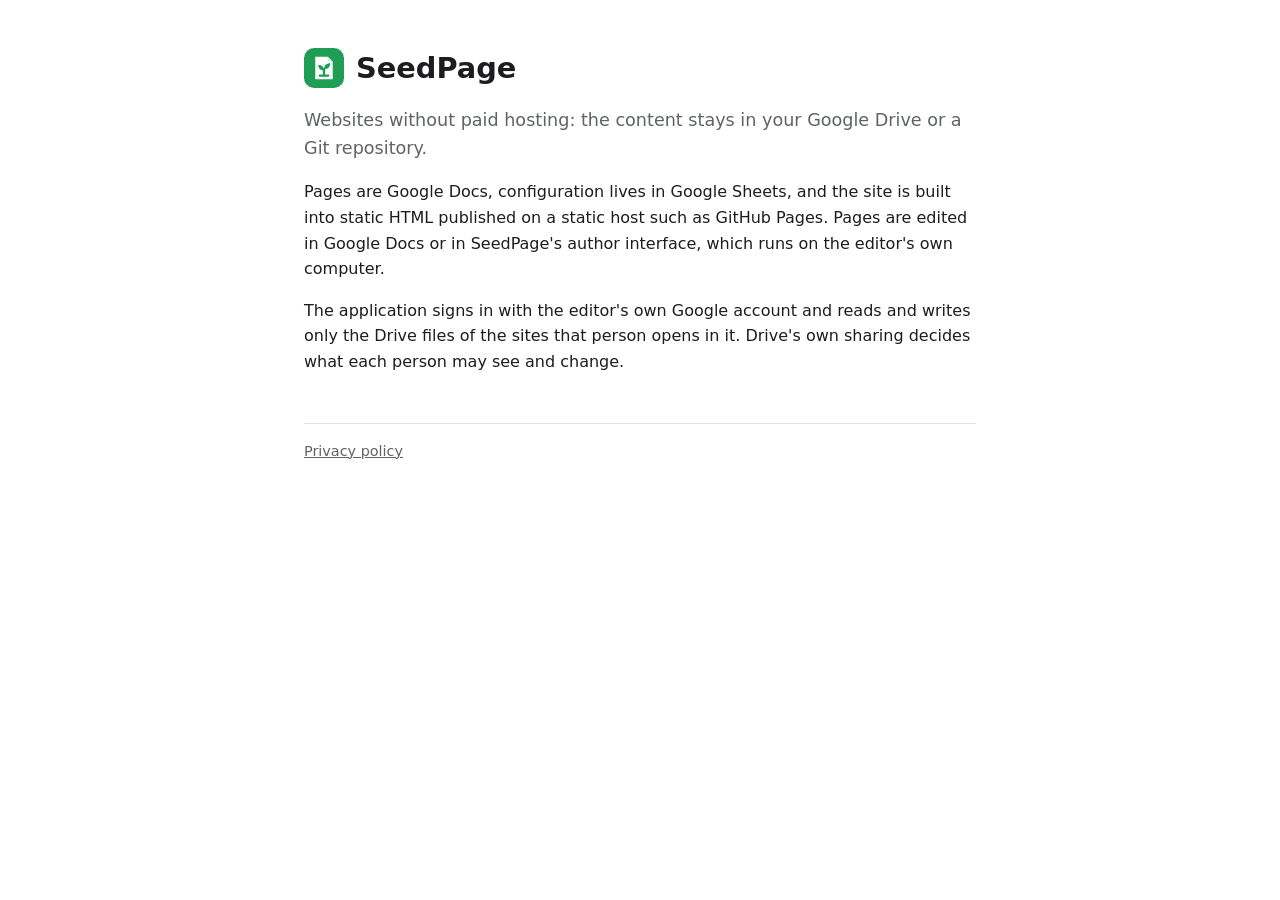
<file: index.html>
<!doctype html>
<html lang="en">
<head>
<meta charset="utf-8">
<meta name="viewport" content="width=device-width, initial-scale=1">
<title>SeedPage</title>
<link rel="icon" href="logo.svg" type="image/svg+xml">
<link rel="stylesheet" href="style.css">
</head>
<body>
<main>
  <h1 class="brand"><img src="logo.svg" alt="" width="40" height="40">SeedPage</h1>
  <p class="lead">Websites without paid hosting: the content stays in your Google Drive or a Git repository.</p>
  <p>Pages are Google Docs, configuration lives in Google Sheets, and the site is built into static HTML published on a static host such as GitHub Pages. Pages are edited in Google Docs or in SeedPage's author interface, which runs on the editor's own computer.</p>
  <p>The application signs in with the editor's own Google account and reads and writes only the Drive files of the sites that person opens in it. Drive's own sharing decides what each person may see and change.</p>
  <footer><a href="privacy.html">Privacy policy</a></footer>
</main>
</body>
</html>
</file>
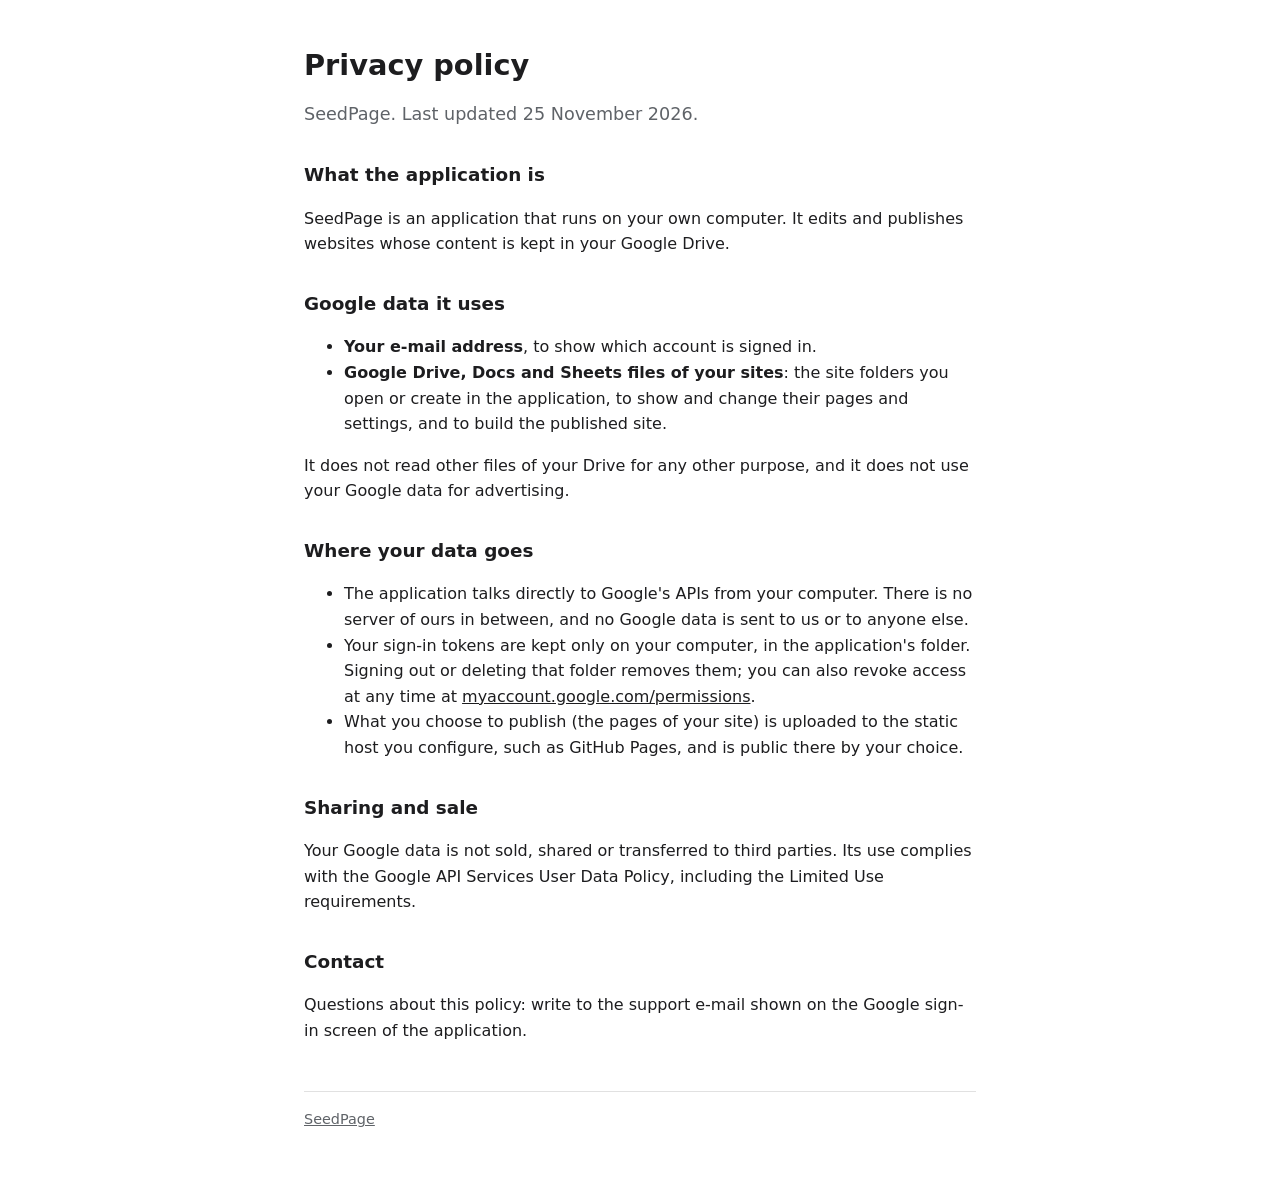
<file: privacy.html>
<!doctype html>
<html lang="en">
<head>
<meta charset="utf-8">
<meta name="viewport" content="width=device-width, initial-scale=1">
<title>SeedPage privacy</title>
<link rel="icon" href="logo.svg" type="image/svg+xml">
<link rel="stylesheet" href="style.css">
</head>
<body>
<main>
  <h1>Privacy policy</h1>
  <p class="lead">SeedPage. Last updated 25 November 2026.</p>

  <h2>What the application is</h2>
  <p>SeedPage is an application that runs on your own computer. It edits and publishes websites whose content is kept in your Google Drive.</p>

  <h2>Google data it uses</h2>
  <ul>
    <li><strong>Your e-mail address</strong>, to show which account is signed in.</li>
    <li><strong>Google Drive, Docs and Sheets files of your sites</strong>: the site folders you open or create in the application, to show and change their pages and settings, and to build the published site.</li>
  </ul>
  <p>It does not read other files of your Drive for any other purpose, and it does not use your Google data for advertising.</p>

  <h2>Where your data goes</h2>
  <ul>
    <li>The application talks directly to Google's APIs from your computer. There is no server of ours in between, and no Google data is sent to us or to anyone else.</li>
    <li>Your sign-in tokens are kept only on your computer, in the application's folder. Signing out or deleting that folder removes them; you can also revoke access at any time at <a href="https://myaccount.google.com/permissions">myaccount.google.com/permissions</a>.</li>
    <li>What you choose to publish (the pages of your site) is uploaded to the static host you configure, such as GitHub Pages, and is public there by your choice.</li>
  </ul>

  <h2>Sharing and sale</h2>
  <p>Your Google data is not sold, shared or transferred to third parties. Its use complies with the Google API Services User Data Policy, including the Limited Use requirements.</p>

  <h2>Contact</h2>
  <p>Questions about this policy: write to the support e-mail shown on the Google sign-in screen of the application.</p>

  <footer><a href="./">SeedPage</a></footer>
</main>
</body>
</html>
</file>
<file: style.css>
:root { color-scheme: light dark; --ink: #1d1d1f; --muted: #5f6368; --bg: #fff; --line: #e1e1e1; }
@media (prefers-color-scheme: dark) { :root { --ink: #ececec; --muted: #a0a0a0; --bg: #161616; --line: #333; } }
body { margin: 0; background: var(--bg); color: var(--ink); font: 16px/1.6 system-ui, -apple-system, "Segoe UI", sans-serif; }
main { max-width: 42rem; margin: 0 auto; padding: 48px 16px; }
h1 { font-size: 1.8rem; line-height: 1.2; margin: 0 0 8px; }
h2 { font-size: 1.15rem; margin: 32px 0 8px; }
p, li { color: var(--ink); }
.lead { color: var(--muted); font-size: 1.1rem; }
footer { margin-top: 48px; padding-top: 16px; border-top: 1px solid var(--line); color: var(--muted); font-size: 0.9rem; }
a { color: inherit; }
.brand { display: flex; align-items: center; gap: 12px; }
.brand img { flex: none; }
</file>
